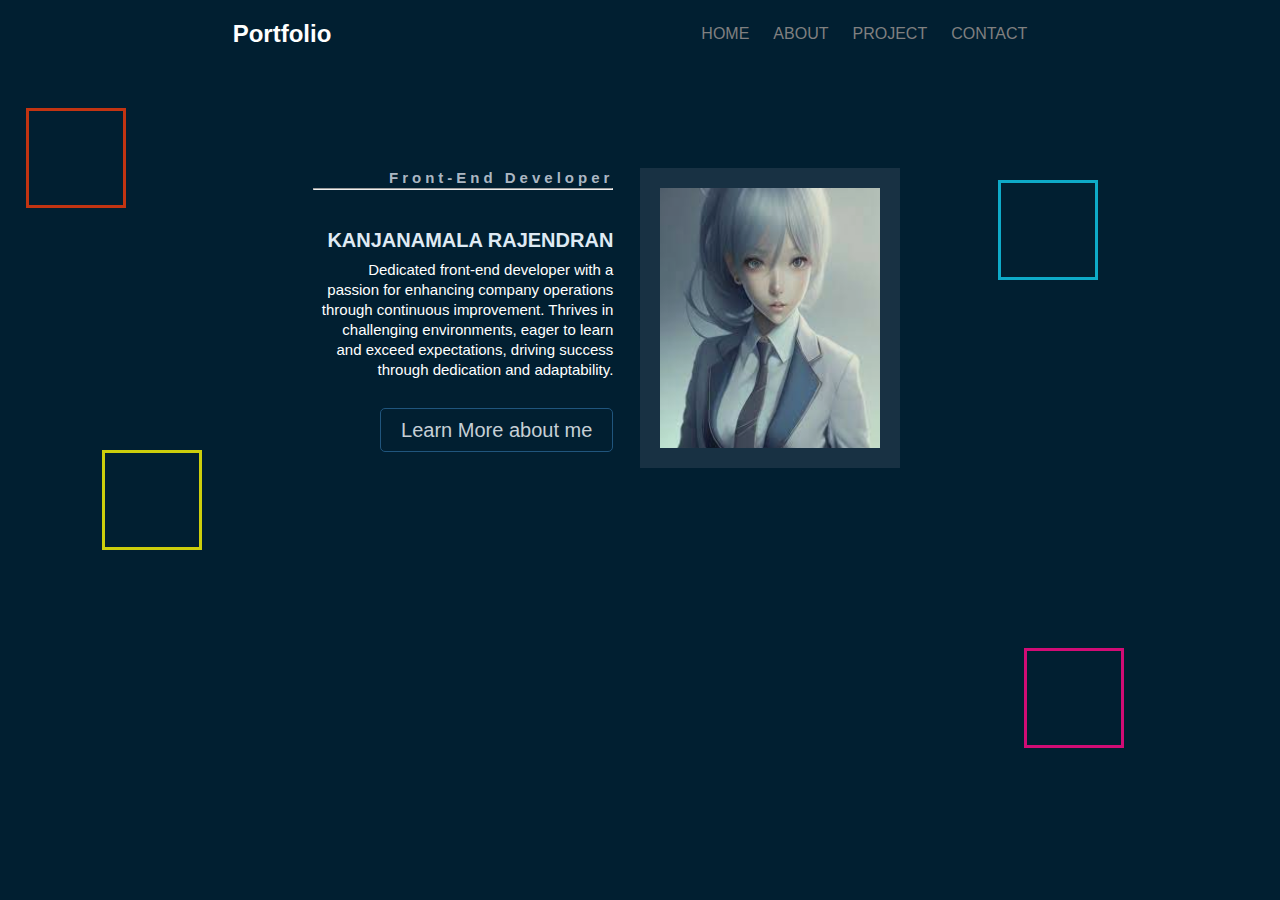
<file: index.html>
<!DOCTYPE html>
<html lang="en">
<head>
    <meta charset="UTF-8">
    <meta name="viewport" content="width=device-width, initial-scale=1.0">
    <title>portfolio</title>
    <link rel ="icon" href="726005.png"/>
    <link href="style.css" rel="stylesheet">
</head>
<body>
<div class="fpage">
     <div class="navbar">
         <h2 class="tit">Portfolio</h2>
         <div class="navs">
            
            <li><a class="lili" href="index.html" target="_blank" title="home page">HOME</a></li>
                <li><a class="lili" href="about.html" target="_blank" title="about page">ABOUT</a></li>
                <li><a class="lili" href="projects1.html" target="_blank" title="projects details">PROJECT</a></li>
                <li><a class="lili" href="contact.html" target="_blank" title="cntact detail">CONTACT</a></li>
                <!-- <li>
                    <a href="#" class>
                        <span></span>
                    </a>
                </li> -->
            
         </div>
     </div>
     
        <!-- <div class="brake">
            <hr>
        </div> -->
    
    
        <div class="container">
            <div class="side1">
                <h4>Front-End Developer <hr></h4>
                <h1>KANJANAMALA RAJENDRAN</h1>
                <p>Dedicated front-end developer with a passion for enhancing company operations through continuous improvement. 
                    Thrives in challenging environments, eager to learn and exceed expectations, driving success through dedication
                     and adaptability.
                </p>
                <a href="#" class="menu">Learn More about me</a>
            </div>
            <div class="side2">
                <img src="download.jpeg" class="me" alt="resume img">
            </div>

            <div class="box">
                <div></div>
                <div></div>
                <div></div>
                <div></div>
            </div>
        </div>
        
    <!-- <div class=image>
        <img src="download.jpeg" alt="resume img">
    </div> -->
    <!-- <div class="name">
        <h1>KANJANAMALA RAJENDRAN</h1>
    </div>
    <div class="domain">
        <p><b>Front-End Developer</b></p>
    </div>
    <div class="extra">
        <h4>sample</h4>
    </div> -->
 
</div>
</body>
</html>
</file>
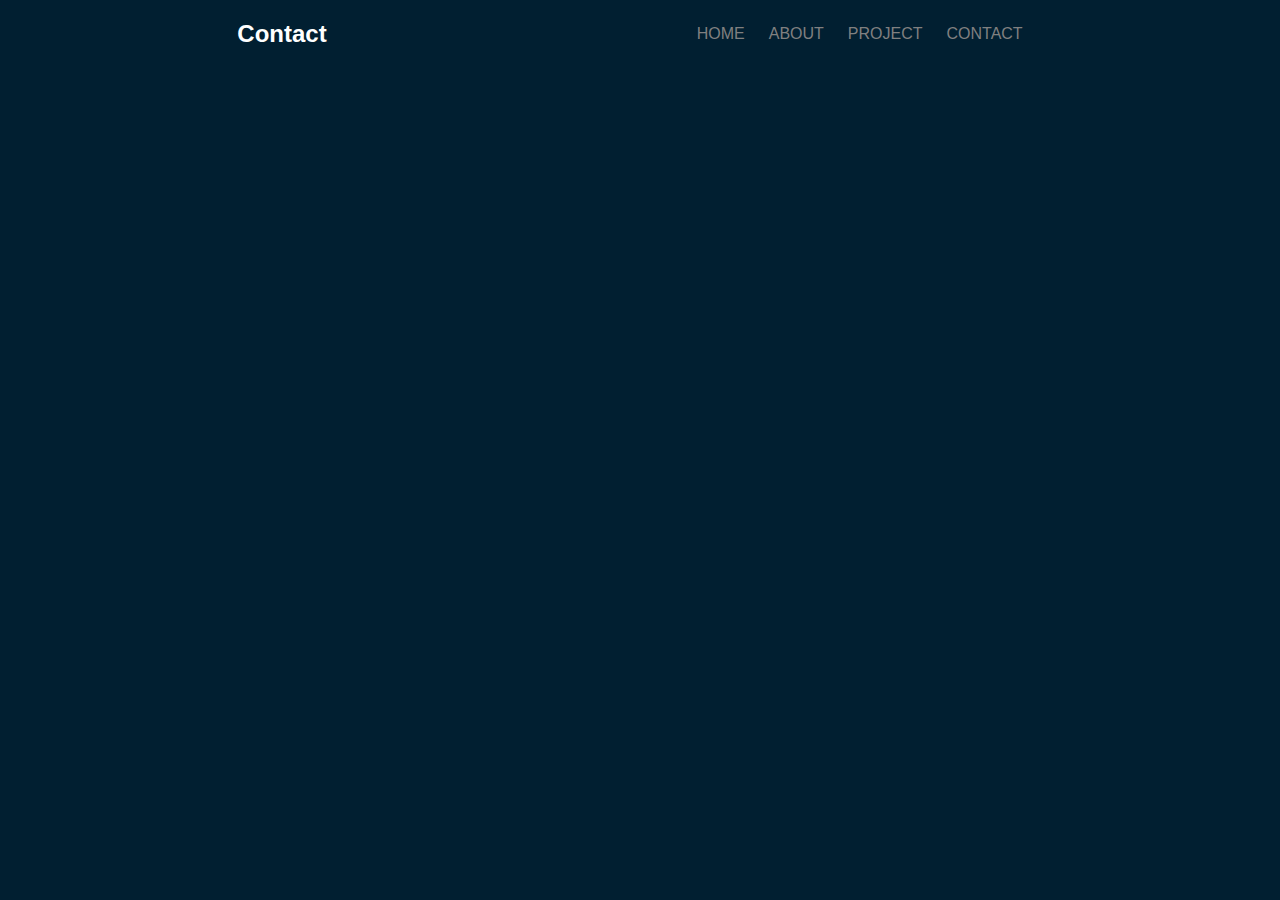
<file: contact.html>
<!DOCTYPE html>
<html lang="en">
<head>
    <meta charset="UTF-8">
    <meta name="viewport" content="width=device-width, initial-scale=1.0">
    <link href="style.css" rel="stylesheet">
</head>
<body>
    <div class="fpage">
        <div class="navbar">
            <h2 class="tit">Contact</h2>
            <div class="navs">
               <li><a class="lili" href="index.html" target="_blank" title="home page">HOME</a></li>
                   <li><a class="lili" href="about.html" target="_blank" title="about page">ABOUT</a></li>
                   <li><a class="lili" href="projects1.html" target="_blank" title="projects details">PROJECT</a></li>
                   <li><a class="lili" href="contact.html" target="_blank" title="cntact detail">CONTACT</a></li>
            </div>
        </div>

        
    </div>
</body>
</html>
</file>
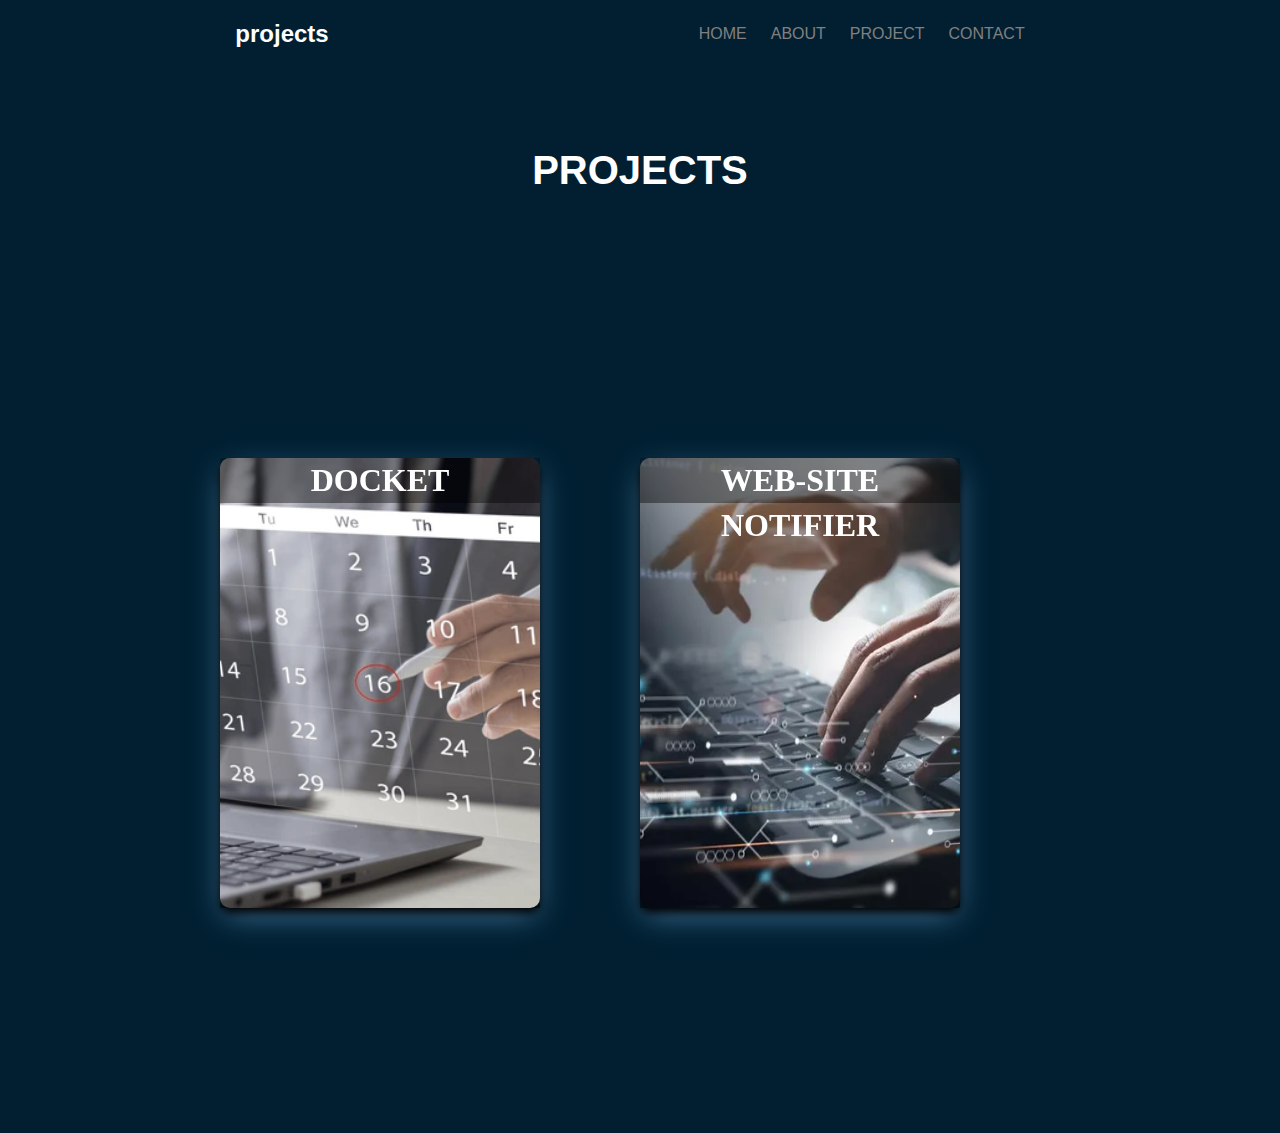
<file: projects1.html>
<!DOCTYPE html>
<html lang="en">
<head>
    <meta charset="UTF-8">
    <meta name="viewport" content="width=device-width, initial-scale=1.0">
    <link href="style.css" rel="stylesheet">
</head>
<body>
    <div class="spage">
        <div class="navbar">
            <h2 class="tit">projects</h2>
            <div class="navs">
               
               <li><a class="lili" href="index.html" target="_blank" title="home page">HOME</a></li>
                   <li><a class="lili" href="about.html" target="_blank" title="about page">ABOUT</a></li>
                   <li><a class="lili" href="projects1.html" target="_blank" title="projects details">PROJECT</a></li>
                   <li><a class="lili" href="contact.html" target="_blank" title="cntact detail">CONTACT</a></li>
                   <!-- <li>
                       <a href="#" class>
                           <span></span>
                       </a>
                   </li> -->
               
            </div>
        </div>

        
    <div class="top1">
        <h2 class="tit1">PROJECTS</h2>
    </div>

    <div class="ttpage">
        <div class="ud-card">
             <div class="face front">
              <img src="img33.webp" class="img3" alt="">
              <h3>DOCKET</h3>
             </div>
             <div class="face back">
               <h3>DOCKET</h3>
               <p>Role: front-end developer </p>
               <p>Team size: 4</p>
               <p>Docket: A smart scheduler app streamlining student task management, 
                 optimizing schedules, prioritizing tasks, and minimizing manual efforts.</p>
               <div class="link">
                   <a href="#">Details</a>
               </div>
             </div>
         </div>
         <div class="ud-card">
             <div class="face front">
              <img src="img333.webp" class="img3" alt="">
              <h3>WEB-SITE NOTIFIER</h3>
             </div>
             <div class="face back">
               <h3>WEB-SITE NOTIFIER</h3>
               <p>Role: front-end developer </p>
               <p>Team size: 4</p>
               <p>Automated website status monitoring platform with email notifications
                  for admins, streamlining operations and eliminating manual checks.</p>
               <div class="link">
                   <a href="#">Details</a>
               </div>
             </div>
         </div>
     </div>
    
</div>
</body>
</html>
</file>
<file: style.css>
*{
    padding: 0px;
    margin: 0px;
    box-sizing: border-box;
}
.fpage{
    background-color:rgb(1, 31, 49);
    height: 100vh;
}
.navbar{
    display: flex;
    justify-content: center;
    align-items: center;
    padding: 20px 100px;
}
.tit{
    color: white;
    font-family: Ubuntu, sans-serif;
    padding-right : 350px;
}
.navbar .navs ,li{
    display: inline-block;
    list-style: none;
    padding: 0px 10px;
}
.navbar.navs ,li, a{
    text-decoration: none;
    font-family: Poppins, sans-serif;
    color: gray;
}
.navbar.navs ,li, a:hover{
    text-decoration: none;
    color:rgb(241, 235, 239) ;
    transition: o.5s ease;
}
.container{
    display: flex;
    justify-content: space-around;
    padding: 100px 300px;
}
.container .side1{
    height: 200px;
    width: 300px;
    color: aliceblue;
    text-align: right;
}
.container.side1 ,h4{
    font-size: 15px;
    font-family: 'Agdasima',sans-serif;
    color: #bdc6d1ed;
    letter-spacing: 4px;
    padding-bottom: 40px;
}
.container .side1 ,h1{
    font-size: 20px;
    font-family: 'Poppins',sans-serif;
    /* font-family: Cinzel, serif; */
    /* font-family: Ubuntu, sans-serif; */
    /* font-family: "Space Mono", monospace; */
    color: #dfeaf4;
    padding-bottom: 10px;
    font-weight: 300px;
    
}
.container .side1 ,p{
     font-size: 15px;
     font-family: 'Poppins',sans-serif;
     color: #bfcedcd2;
     padding-bottom: 40px;
     line-height: 20px;
}
.container.side1  ,a.menu{
    font-size: 20px;
    text-decoration: none;
    color:#c6cfd6 ;
    border:1px solid #20557d;
    border-radius: 5px;
    font-family: 'Poppins',sans-serif;
    padding: 10px 20px;
}
.container.side1 ,a.menu:hover{
    columns: #fff;
    background-color: #5087b1;
    transition:0.7s ease ;
}
.container .side2{
    height: 300px;
    width: 300px;
}
.container .side2 .me{
    height: 300px;
    width: 260px;
    border: 20px solid #1a3345;
    filter: opacity(90%);
}
.box div{
    width: 100px;
    height: 100px;
    border: 3px solid #0994ff;
    position:absolute ;
    top: 40%;
    left:1%;
}
.box div:nth-child(1){
    top:12%;
    left:2%;
    animation: animate 8s linear infinite;
    border: 3px solid #ec390cd2;
}
.box div:nth-child(2){
    top:50%;
    left:8%;
    animation: animate 7s linear infinite;
    border: 3px solid #f8f405d2;
}
.box div:nth-child(3){
    top:20%;
    left:78%;
    animation: animate 10s linear infinite;
    border: 3px solid #11c8e9d2;
}
.box div:nth-child(4){
    top:72%;
    left:80%;
    animation: animate 12s linear infinite;
    border: 3px solid #ff0984d2;
}
@keyframes animate {
    0%{
        transform: scale(0) translateY(0) rotate(0);
        opacity: 0;
    } 
    100%{
        transform: scale(1) translateY(-90px) rotate(360deg);
        opacity: 1;
    }
}


/* h2{
    color: white;
    float: left;
    padding-left: 10px;
    font-size: 31px;
}
.image,img{
  display: block;
  margin-left: auto;
  margin-right: auto;
  padding-top: 40px;
   border-radius: 60%;
    
}
.name,h1{
    color: white;
    text-align: center;
    font-style: italic;
}
.domain,p{
    color: rgb(202, 19, 156);
    text-align: center;
    font-size: 20px;
} */
/* nav,ul{
    padding: 0;
    list-style: none;
}
nav,li{
    display: inline-block;
}
.lili{
    border:1px solid rgb(253, 3, 141);   
    text-decoration: none;
    color:rgb(253, 3, 141);
    background-color:black;
    text-align: center;
    box-shadow: 3px 3px 8px rgb(253, 3, 141)
}
nav,a{
    text-decoration: none;
    color: rgb(253, 3, 141);
    display: inline;
    text-align: center;
    padding: 6px;
    margin-right: 10px;
    float: right;

} */
 /* .brake{
    padding-top: 80px;
}
.extra{
    color:rgb(253, 3, 141) ;
    text-align: center;
    border-radius: 1px solid rgb(253, 3, 141);
    border:1px solid rgb(253, 3, 141);
    margin-bottom: 70px;
    margin-top: 50px;
    margin-left: 45%;
    margin-right: 45%;
    text-decoration: none;
    color:rgb(253, 3, 141);
    background-color:black;
    text-align: center;
    font-size: 20px;
    box-shadow: 8px 6px 8px rgb(175, 51, 144);
}  */
/* nav,a:hover{
    text-decoration: none;
    color:rgb(241, 235, 239) ;
    transition: o.5s ease;
} */
.spage{
    /* border:2px solid purple; */
    background-color:rgb(1, 31, 49) ;
    margin: 0;
    padding: 0;
}
.wrapper{
    display: flex;
    justify-content: center;
    align-items: center;
    height: 100vh;
    padding-top: 20px;
}
.container1{
    display: flex;
    height: 400px;
}
.card{
    width: 80px;
    border-radius: 0.75rem;
    background-size: cover;
    cursor: pointer;
    overflow: hidden;
    border-radius: 2rem;
    margin: 0 10px;
    display: flex;
    /* align-items:flex-end; */
    transition: 0.6s cubic-bezier(0.28, -0.03,0, 99);
    /* box-shadow: 0px 10px 30px -5px rgba(0, 0, 0, 0.8) ; */
    box-shadow: 0px 10px 30px -5px #5087b1 ;
}
.card > .row{
    color: white;
    display: flex;
    flex-wrap: wrap;
    /* padding-bottom: 50px;
    padding-left: 200px; */
    justify-content: center;
    align-items: center;
}
.card > .row > .icon {
    background: #223;
    color: white;
    border-radius: 50%;
    width: 50px;
    height: 50px;
    display: flex;
    justify-content: center;
    align-items: center;
    margin: 15px;

}
.icon:hover{
    text-decoration: none;
    font-size: 25px;
    color:rgb(162, 162, 175) ;
    transition: o.5s ease;
}
.card > .row > .description {
    display: flex;
    justify-content: center;
    /* flex-direction: column; */
    overflow: hidden;
    height: 80px;
    width: 520px;
    opacity: 0;
    transform: translateY(30px);
    transition-delay: 0.2s;
    transition: all 0.3s ease;
}
.card > .row > .content {
    /* display: flex; */
    /* justify-content: center;
    align-items: center;
    border: 2px solid white; */
    /* background: #223; */
    color: white;
    /* display: flex; */
    justify-content: center;
    align-items: center;
    margin-top: 40px;
    /* margin-bottom: 150px; */
   
}
.content p:hover{
    text-decoration: none;
    font-size: 20px;
    color:rgb(241, 235, 239) ;
    transition: o.5s ease;
}
.content p{
    color: white;
    font-family: 'Agdasima',sans-serif;
    padding-top: 5px;
    font-size: 17px;
}
.description  p:hover{
    text-decoration: none;
    font-size: 25px;
    color:rgb(241, 235, 239) ;
    transition: o.5s ease;
}
.description  p {
    color: white;
    font-family: 'Agdasima',sans-serif;
    padding-top: 5px;
    font-size: 22px;

}
.description  h4 {
    text-transform: uppercase;
    /* color: white; */
    /* color: #b0b0ba; */
    /* padding-top: 5px; */
    /* padding-left: 20px; */

}
input{
    display: none;
}
input:checked + label {
    width: 600px;
}
input:checked +label .description {
 opacity: 1 !important;
 transform: translateY(0) !important;
 }
 
.card[for="c1"]{
    /* background-color:black; */
    background-image: url(./img8.avif);
}
.card[for="c2"]{
    /* background-color:black; */
    background-image: url(./img8.webp);
}
.card[for="c3"]{
    /* background-color:black; */
    background-image: url(./img1.jpg);
}
.top .tit {
    display: flex;
    justify-content: center;
    align-items: center;
    /* padding-left: 290px; */
    /* font-family: 'Poppins',sans-serif; */
    padding-top: 80px;
    font-size: 40px;
    padding-left: 300px;
    font-family: Ubuntu, sans-serif
}
.top .tit:hover{
    text-decoration: none;
    font-size: 45px;
    color:rgb(241, 235, 239) ;
    transition: o.5s ease;
}
/* .sspage{
    display: flex;
    justify-content: center;
    align-items: center;
    height: 100vh;
} */
/* .card1{
    width: 320px;
    height: 500px;
    border-radius: 20px;
    background-image:url(./img21.jpg);
    overflow: hidden;
    border: 8px solid #fff;
}
.card2{
    width: 320px;
    height: 500px;
    border-radius: 20px;
    background-image:url(./img22.jpg);
    overflow: hidden;
    border: 8px solid #fff;
}
.card3{
    width: 320px;
    height: 500px;
    border-radius: 20px;
    background-image:url(./img23.png);
    overflow: hidden;
    border: 8px solid #fff;
} */
.sspage{
    display: flex;
    justify-content: center;
    align-items: center;
    height: 100vh;
    padding-top: 40px;
}
.ui-card{
    width: 310px;
    background: radial-gradient(#111 50%, #000 100%);
    overflow: hidden;
    position: relative;
    margin-right: 50px;
    border-radius: 0.75rem;
    border-radius: 2rem;
    box-shadow: 0px 10px 30px -5px #5087b1 ;
}
.ui-card .img2{
    transform: scale(1.3);
    transition:all 0.3s ease-out ;
}
.ui-card:hover .img2{
    transform: scale(1.1) translateY(-20px);
    opacity: 0.3;
}
.discriptions1{
    position: absolute;
    left: 0;
    bottom: 0;
    width: 100%;
    padding: 15px;
    text-align: center;
    color: #fff;
    font-size: 18px;
}
.discriptions1 , h3{
    font-weight: 700;
    font-size: 32px;
    margin: 0 0 20px;
    transform: translate3d(30px);
   opacity: 0;
   transition: all 0.3s ease-out;
   padding-bottom: 30px;
}
.discriptions1, p{
    color: #fff;
    transform: translate3d(30px);
    opacity: 0;
    transition: all 0.3s ease-out 0.4s;
    /* background: #34aff3; */
    /* display: inline-block;
    padding: 10px 25px;
    text-decoration: none; */
}
.ui-card:hover .discriptions1, h3{
 opacity: 1;
 transform: translate3d(30px);
}
.ui-card:hover .discriptions1, p{
    opacity: 1;
    transform: translate3d(30px);
}
.top1 .tit1 {
    color: white;
    display: flex;
    justify-content: center;
    align-items: center;
    /* padding-left: 290px; */
    /* font-family: 'Poppins',sans-serif; */
    padding-top: 80px;
    font-size: 40px;
    /* padding-left: 300px; */
    font-family: Ubuntu, sans-serif;
    padding-bottom: 40px;
}
   .top1 .tit1:hover{
    text-decoration: none;
    font-size: 45px;
    color:rgb(241, 235, 239) ;
    transition: o.5s ease;
}
.tpage{
    background-color:rgb(1, 31, 49) ;
    /* background-color:rgb(1, 31, 49) ; */
    /* height: 100vh; */
    /* background-color:rgb(1, 31, 49) ;
    margin: 0;
    padding: 0; */
    box-sizing: border-box;
    /* min-height: 100vh;
    background-color: rgb(1, 31, 49); */
}
.ttpage{
    display: flex;
    align-items: center;
    justify-content: center;
    height: 100vh;
    /* padding-top: 40px; */
}
/* .tpage1{
    background-color:rgb(1, 31, 49) ;
    margin: 0;
    padding: 0;
    box-sizing: border-box;
    display: flex;
    align-items: center;
    justify-content: center;
    min-height: 100vh;
    background-color: rgb(1, 31, 49);
} */
.ud-card{
    position: relative;
    width: 320px;
    height: 450px;
    margin-right: 100px;
    box-shadow: 0px 10px 30px -5px #5087b1;
}
.ud-card .face{
    position: absolute;
    width: 100%;
    height: 100%;
    backface-visibility: hidden;
    border-radius: 10px;
    overflow: hidden;
    transition: .5s;

}
.ud-card .front {
    transform: perspective(600px) rotateY(0deg);
    box-shadow: 0 5px 10px #000;
}
.ud-card .front .img3{
    position: absolute;
    width: 100%;
    height: 100%;
    object-fit: cover;
}
.ud-card .front h3{
    position: absolute;
    border-bottom: 0;
    width: 100%;
    height: 45px;
    line-height: 45px;
    color: #fff;
    background: rgba(0,0,0,.4);
    text-align: center;

}
.ud-card .back {
    transform: perspective(600px) rotateY(180deg);
    background: rgb(1, 6, 8);
    padding:15px;
    color: #f3f3f3;
    display: flex;
    flex-direction: column;
    justify-content: space-between;
    text-align: center;
    box-shadow: 0 5px 10px #000;
}
.ud-card .back .link{
    border-top: solid 1px #f3f3f3;
    height: 50px;
    line-height: 50px;
}
.ud-card .back .link a{
    color: #f3f3f3;
}
.ud-card .back h3{
    font-size: 30px;
    margin-top: 20px;
    letter-spacing: 1px;
}
.ud-card .back p{
    letter-spacing: 1px;
}
.ud-card:hover .front{
    transform: perspective(600px) rotateY(180deg);
}
.ud-card:hover .back{
    transform: perspective(600px) rotateY(360deg);
    
}
</file>
